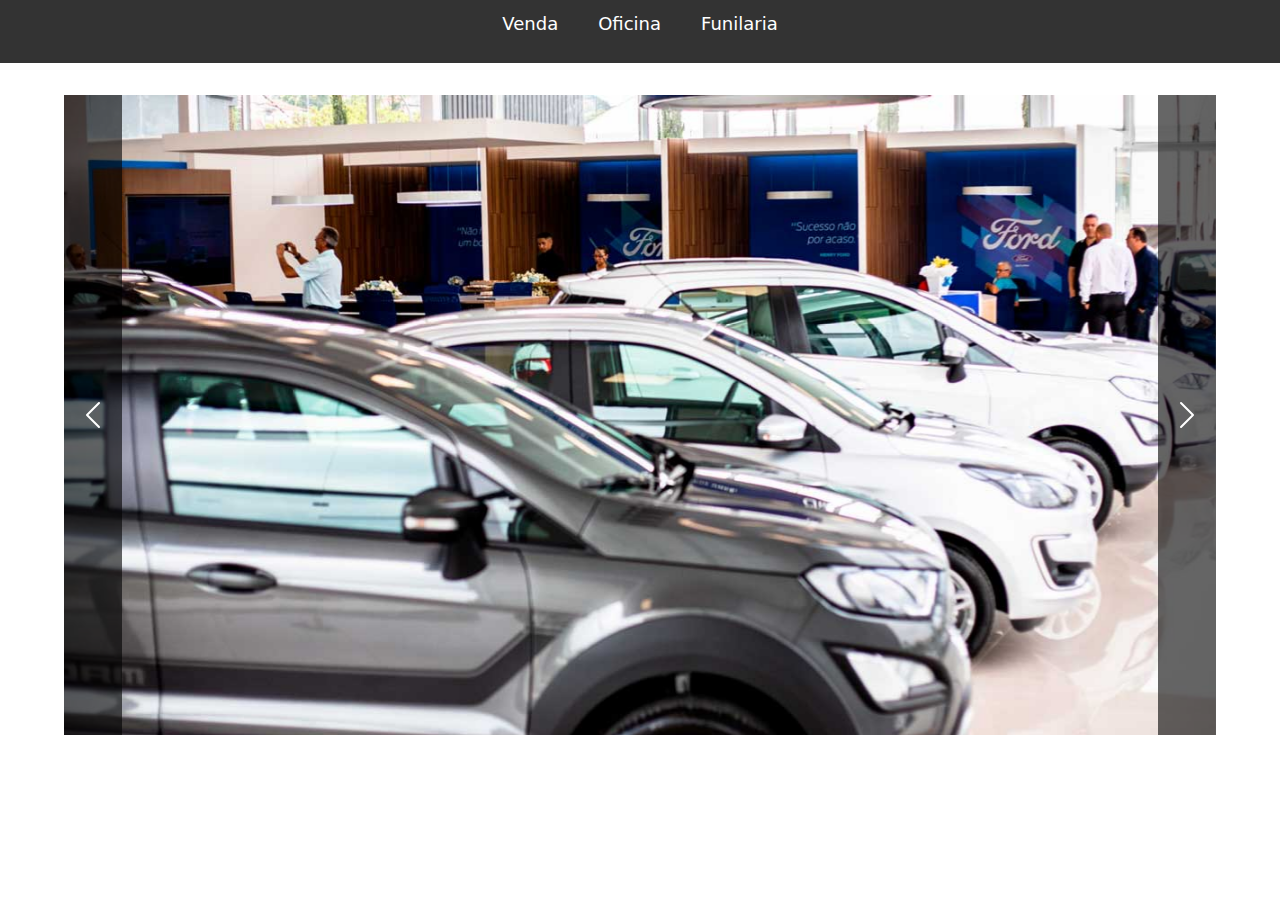
<file: pages/index.html>
<!DOCTYPE html>
<html lang="en">
	<head>
		<meta charset="UTF-8" />
		<meta name="viewport" content="width=device-width, initial-scale=1.0" />
		<title>Document</title>
        <link href="https://cdn.jsdelivr.net/npm/bootstrap@5.3.2/dist/css/bootstrap.min.css" rel="stylesheet"  crossorigin="anonymous">
        <script src="https://cdn.jsdelivr.net/npm/bootstrap@5.3.2/dist/js/bootstrap.bundle.min.js" crossorigin="anonymous" defer></script>
		<link rel="stylesheet" href="../styles/paginaFolhaEstilo.css" />
    </head>
	</head>
	<body>
		<div class="containerPaginas">
			<ul class="paginas">
				<li><a href="./vendas.page.html">Venda</a></li>
				<li><a href="./oficina.page.html">Oficina</a></li>
				<li><a href="./funilaria.page.html">Funilaria</a></li>
			</ul>
		</div>
		<div class="container">
			<div id="carouselExampleAutoplaying" class="carousel slide" data-bs-ride="carousel">
				<div class="carousel-inner">
					<div class="carousel-item active">
					  <img src="../imgs//concessionaria-1.jpg" class="d-block w-100 img-fluid" alt="...">
					</div>
					<div class="carousel-item">
					  <img src="../imgs//concessionaria-2.jpeg" class="d-block w-100 img-fluid" alt="...">
					</div>
					<div class="carousel-item">
					  <img src="../imgs/concessionaria-3.jpeg" class="d-block w-100 img-fluid" alt="...">
					</div>
				  </div>
				<button class="carousel-control-prev" type="button" data-bs-target="#carouselExampleAutoplaying" data-bs-slide="prev">
				<span class="carousel-control-prev-icon" aria-hidden="true"></span>
				<span class="visually-hidden">Previous</span>
				</button>
				<button class="carousel-control-next" type="button" data-bs-target="#carouselExampleAutoplaying" data-bs-slide="next">
				<span class="carousel-control-next-icon" aria-hidden="true"></span>
				<span class="visually-hidden">Next</span>
				</button>
			</div>
			</div>
	</body>
</html>
</file>
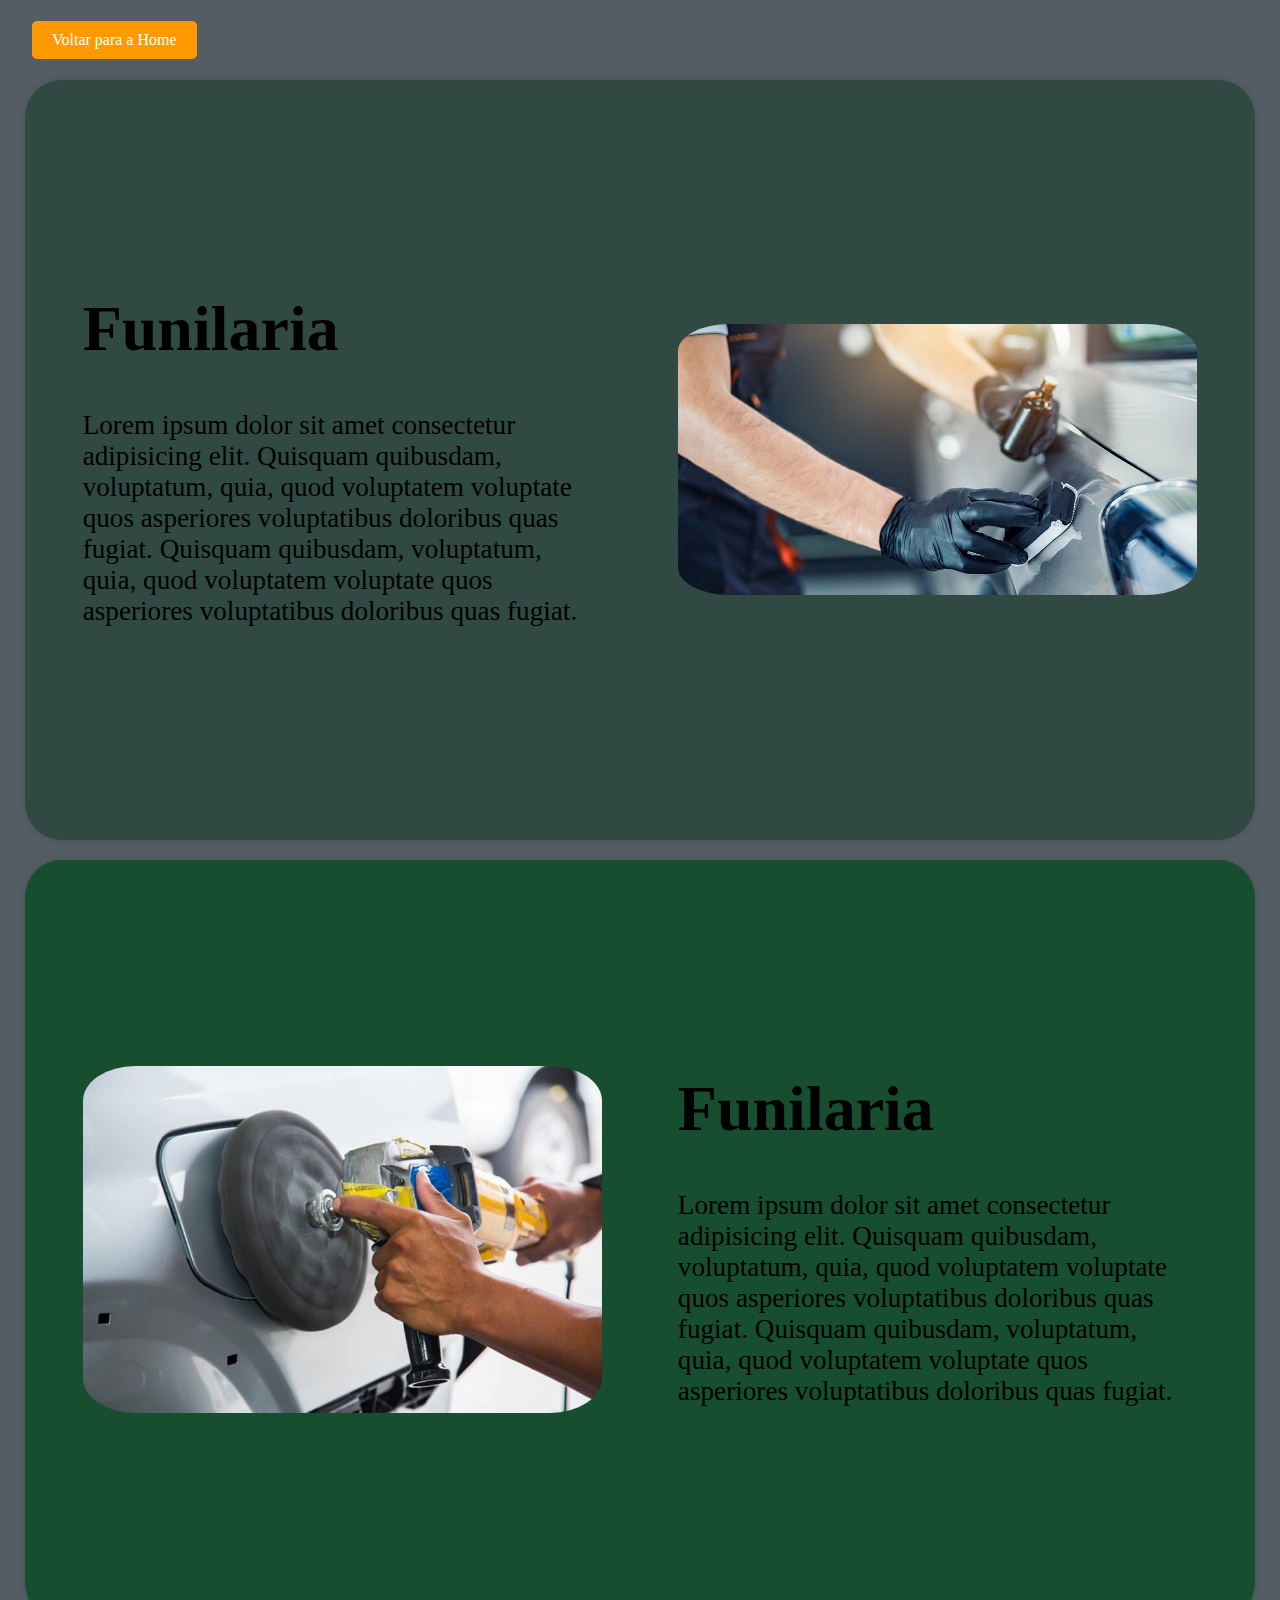
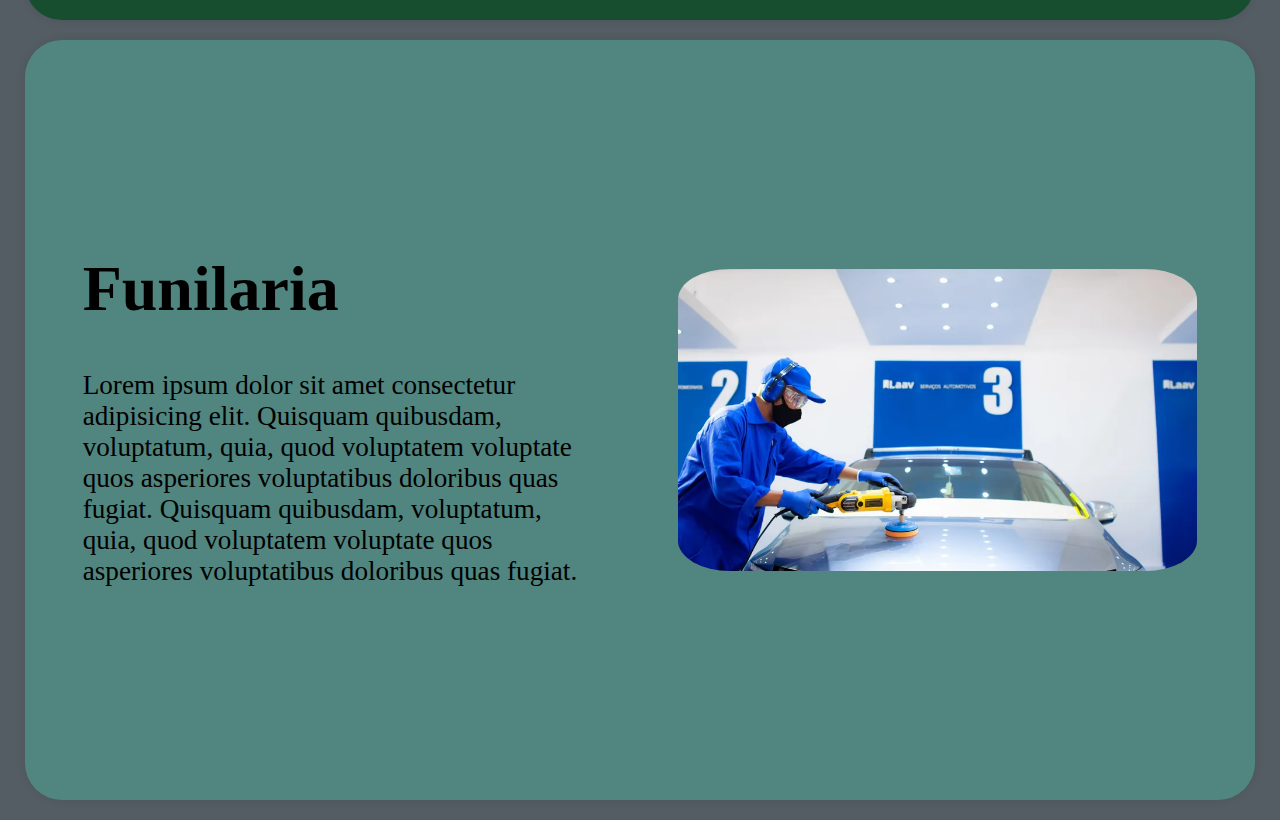
<file: pages/funilaria.page.html>
<!DOCTYPE html>
<html lang="en">
	<head>
		<meta charset="UTF-8" />
		<meta name="viewport" content="width=device-width, initial-scale=1.0" />
		<title>Funilaria</title>
		<link rel="stylesheet" href="../styles/funilaria.css" />
		<link rel="stylesheet" href="../styles/pages.css" />
	</head>
	<body>
		<div class="actions">
			<a href="./index.html" class="btn-home">Voltar para a Home</a>
		</div>
		<div class="container">
			<section class="section" id="section1">
				<div class="item">
					<h1>Funilaria</h1>
					<p>
						Lorem ipsum dolor sit amet consectetur adipisicing elit. Quisquam
						quibusdam, voluptatum, quia, quod voluptatem voluptate quos
						asperiores voluptatibus doloribus quas fugiat. Quisquam quibusdam,
						voluptatum, quia, quod voluptatem voluptate quos asperiores
						voluptatibus doloribus quas fugiat.
					</p>
				</div>
				<div class="item">
					<img src="../imgs/funilaria1.jpg" alt="Funilaria" id="img1" />
				</div>
			</section>
			<section class="section" id="section2">
				<div class="item">
					<img src="../imgs//funilaria2.jpg" alt="Funilaria" />
				</div>
				<div class="item">
					<h1>Funilaria</h1>
					<p>
						Lorem ipsum dolor sit amet consectetur adipisicing elit. Quisquam
						quibusdam, voluptatum, quia, quod voluptatem voluptate quos
						asperiores voluptatibus doloribus quas fugiat. Quisquam quibusdam,
						voluptatum, quia, quod voluptatem voluptate quos asperiores
						voluptatibus doloribus quas fugiat.
					</p>
				</div>
			</section>
			<section class="section" id="section3">
				<div class="item">
					<h1>Funilaria</h1>
					<p>
						Lorem ipsum dolor sit amet consectetur adipisicing elit. Quisquam
						quibusdam, voluptatum, quia, quod voluptatem voluptate quos
						asperiores voluptatibus doloribus quas fugiat. Quisquam quibusdam,
						voluptatum, quia, quod voluptatem voluptate quos asperiores
						voluptatibus doloribus quas fugiat.
					</p>
				</div>
				<div class="item">
					<img src="../imgs//funilaria3.jpg" alt="Funilaria" />
				</div>
			</section>
		</div>
	</body>
</html>
</file>
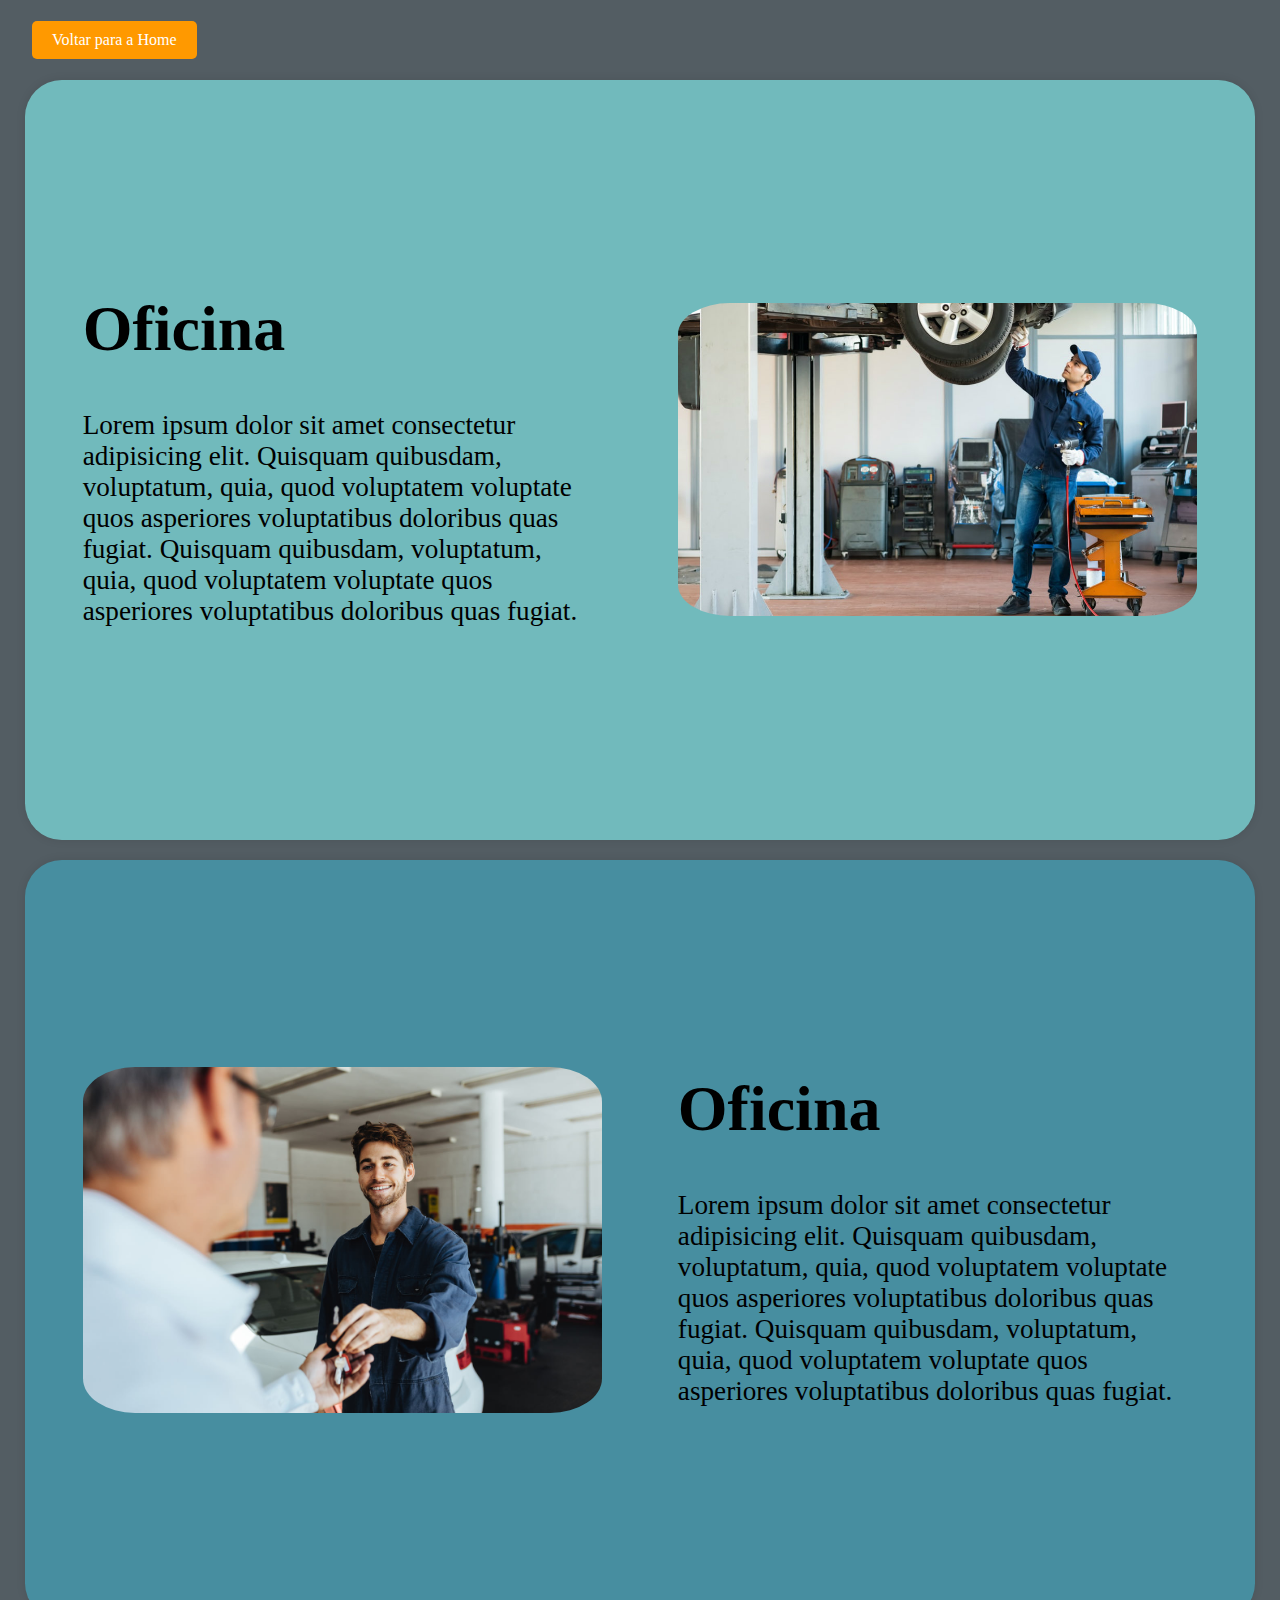
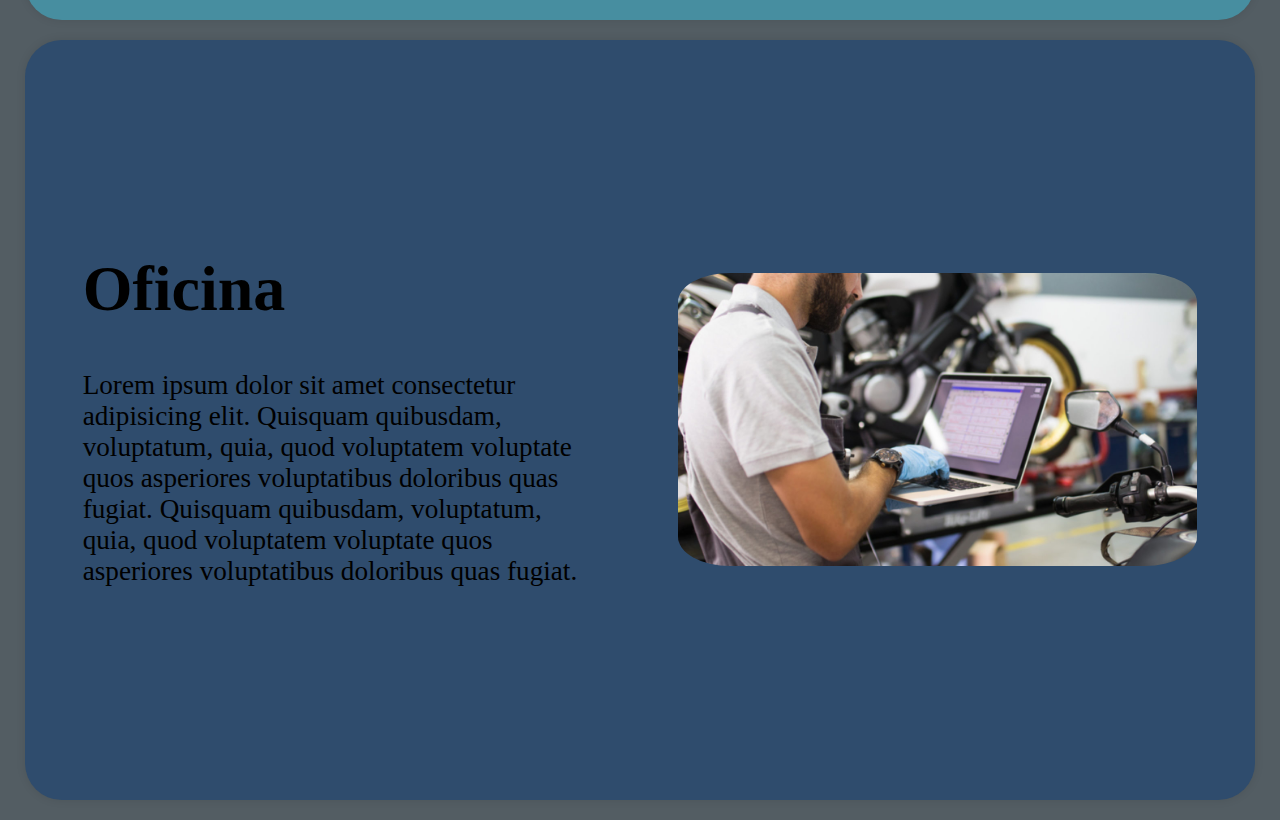
<file: pages/oficina.page.html>
<!DOCTYPE html>
<html lang="en">
	<head>
		<meta charset="UTF-8" />
		<meta name="viewport" content="width=device-width, initial-scale=1.0" />
		<title>Oficina</title>
		<link rel="stylesheet" href="../styles/oficina.css" />
		<link rel="stylesheet" href="../styles/pages.css" />
	</head>
	<body>
		<div class="actions">
			<a href="./index.html" class="btn-home">Voltar para a Home</a>
		</div>
		<div class="container">
			<section class="section" id="section1">
				<div class="item">
					<h1>Oficina</h1>
					<p>
						Lorem ipsum dolor sit amet consectetur adipisicing elit. Quisquam
						quibusdam, voluptatum, quia, quod voluptatem voluptate quos
						asperiores voluptatibus doloribus quas fugiat. Quisquam quibusdam,
						voluptatum, quia, quod voluptatem voluptate quos asperiores
						voluptatibus doloribus quas fugiat.
					</p>
				</div>
				<div class="item">
					<img src="../imgs//oficina1.jpg" alt="Oficina" />
				</div>
			</section>
			<section class="section" id="section2">
				<div class="item">
					<img src="../imgs//oficina2.jpg" alt="Oficina" />
				</div>
				<div class="item">
					<h1>Oficina</h1>
					<p>
						Lorem ipsum dolor sit amet consectetur adipisicing elit. Quisquam
						quibusdam, voluptatum, quia, quod voluptatem voluptate quos
						asperiores voluptatibus doloribus quas fugiat. Quisquam quibusdam,
						voluptatum, quia, quod voluptatem voluptate quos asperiores
						voluptatibus doloribus quas fugiat.
					</p>
				</div>
			</section>
			<section class="section" id="section3">
				<div class="item">
					<h1>Oficina</h1>
					<p>
						Lorem ipsum dolor sit amet consectetur adipisicing elit. Quisquam
						quibusdam, voluptatum, quia, quod voluptatem voluptate quos
						asperiores voluptatibus doloribus quas fugiat. Quisquam quibusdam,
						voluptatum, quia, quod voluptatem voluptate quos asperiores
						voluptatibus doloribus quas fugiat.
					</p>
				</div>
				<div class="item">
					<img src="../imgs//oficina3.jpg" alt="Oficina" />
				</div>
			</section>
		</div>
	</body>
</html>
</file>
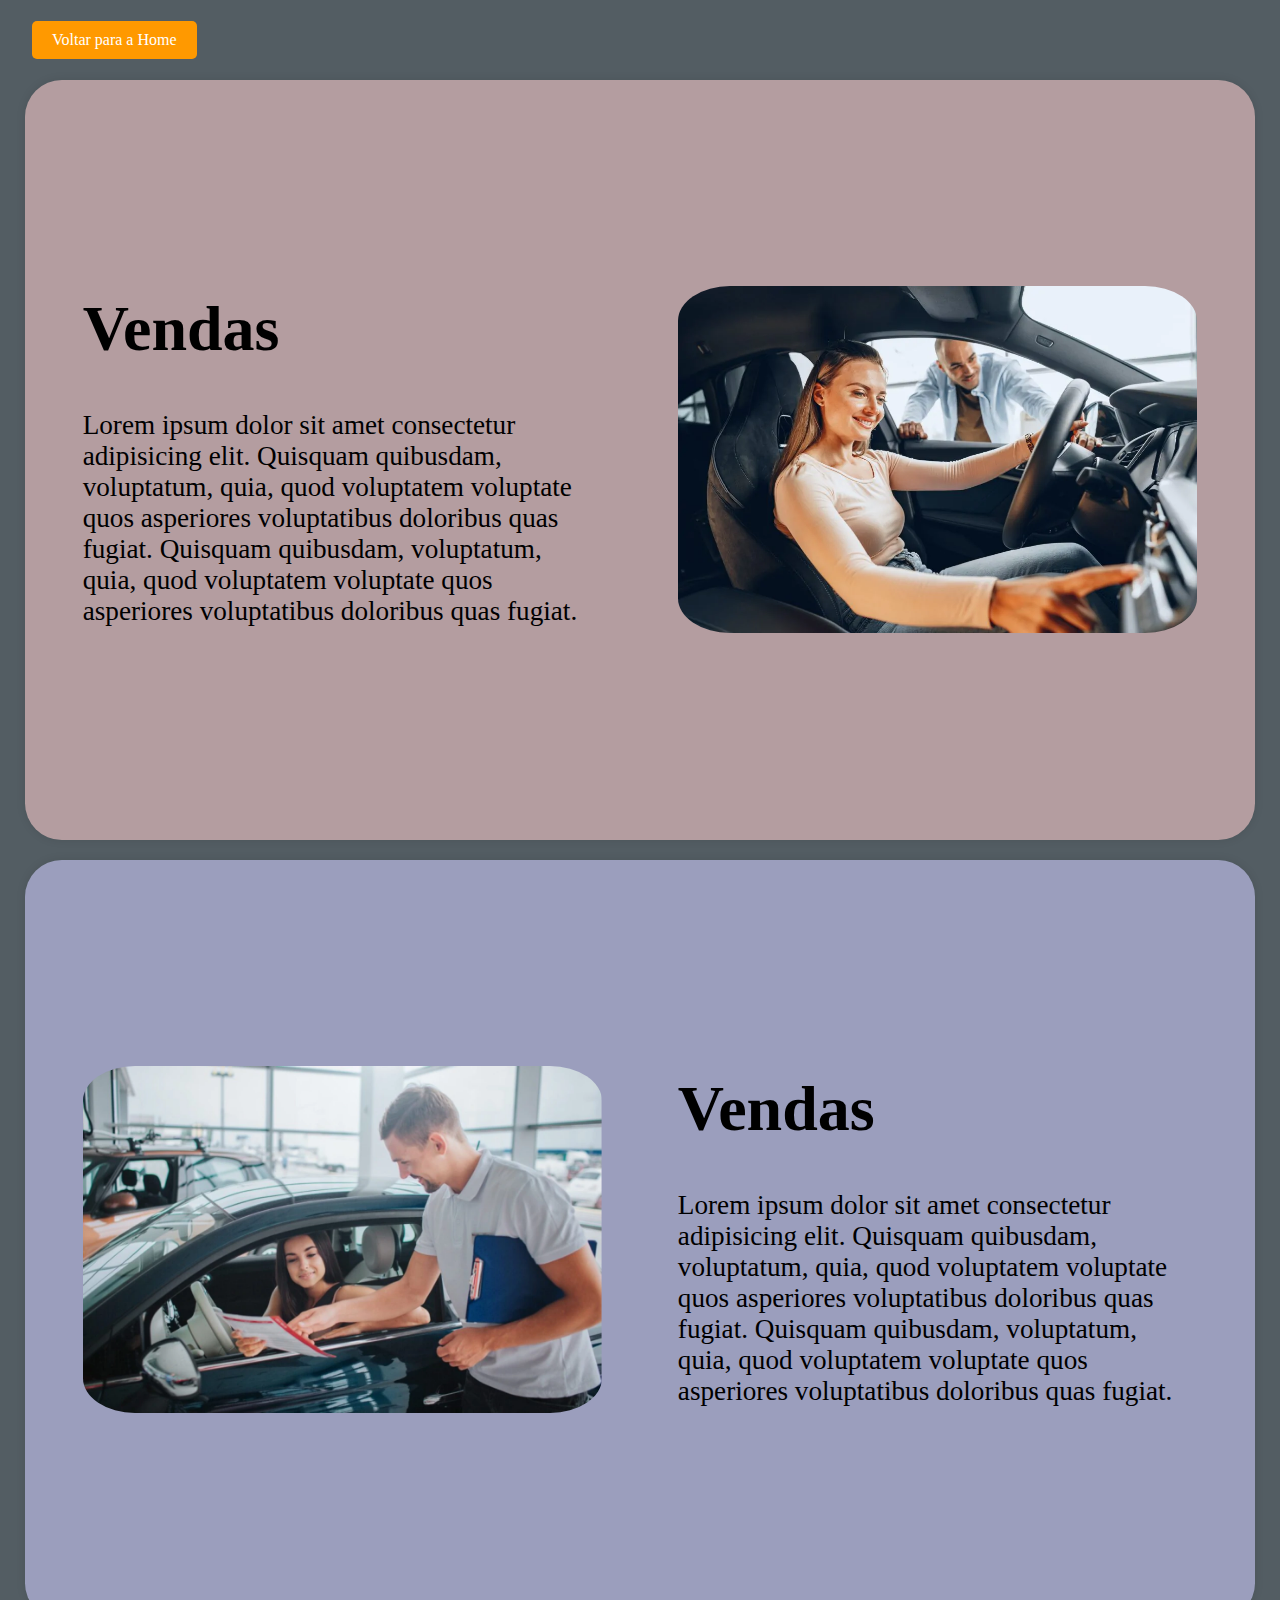
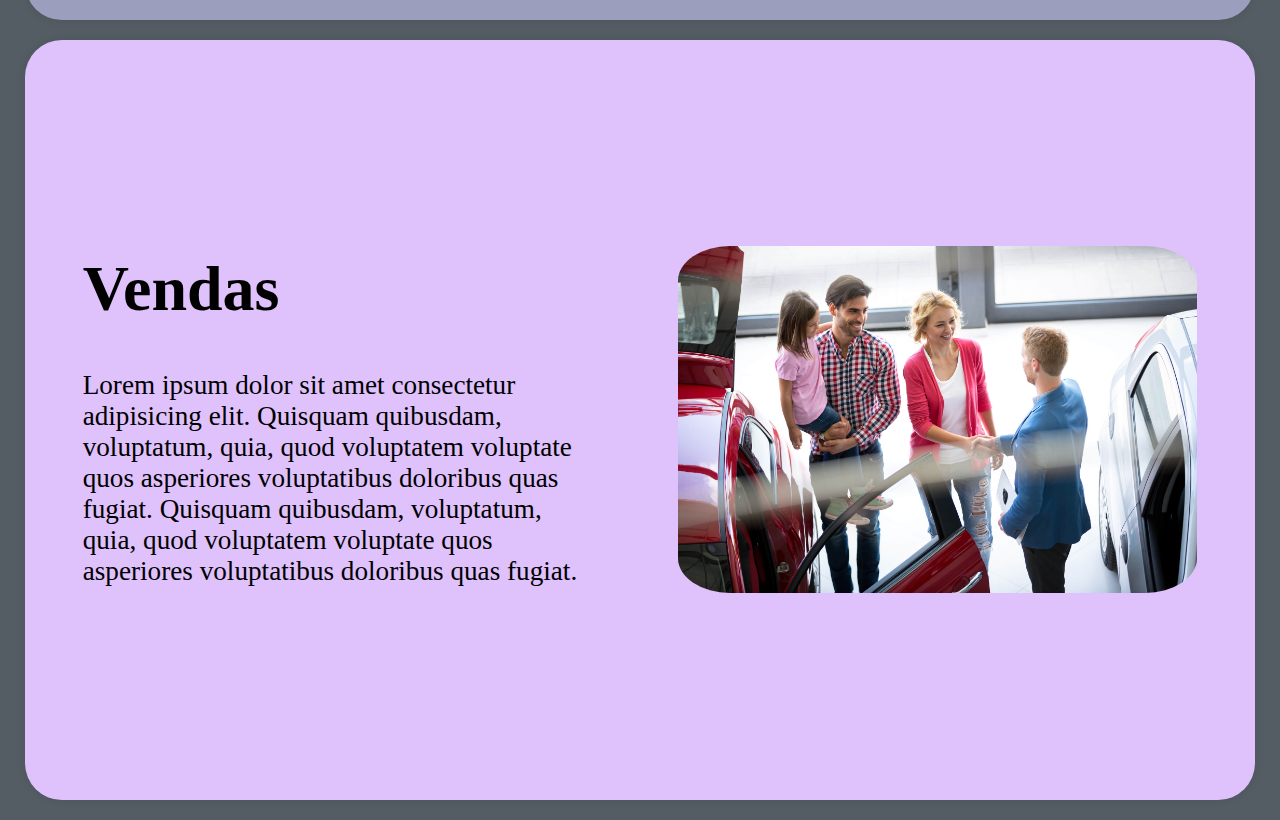
<file: pages/vendas.page.html>
<!DOCTYPE html>
<html lang="en">
	<head>
		<meta charset="UTF-8" />
		<meta name="viewport" content="width=device-width, initial-scale=1.0" />
		<title>Vendas</title>
		<link rel="stylesheet" href="../styles/vendas.css" />
		<link rel="stylesheet" href="../styles/pages.css" />
	</head>
	<body>
		<div class="actions">
			<a href="./index.html" class="btn-home">Voltar para a Home</a>
		</div>
		<div class="container">
			<section class="section" id="section1">
				<div class="item">
					<h1>Vendas</h1>
					<p>
						Lorem ipsum dolor sit amet consectetur adipisicing elit. Quisquam
						quibusdam, voluptatum, quia, quod voluptatem voluptate quos
						asperiores voluptatibus doloribus quas fugiat. Quisquam quibusdam,
						voluptatum, quia, quod voluptatem voluptate quos asperiores
						voluptatibus doloribus quas fugiat.
					</p>
				</div>
				<div class="item">
					<img src="../imgs//vendas1.jpg" alt="Vendas" />
				</div>
			</section>
			<section class="section" id="section2">
				<div class="item">
					<img src="../imgs//vendas2.jpg" alt="Vendas" />
				</div>
				<div class="item">
					<h1>Vendas</h1>
					<p>
						Lorem ipsum dolor sit amet consectetur adipisicing elit. Quisquam
						quibusdam, voluptatum, quia, quod voluptatem voluptate quos
						asperiores voluptatibus doloribus quas fugiat. Quisquam quibusdam,
						voluptatum, quia, quod voluptatem voluptate quos asperiores
						voluptatibus doloribus quas fugiat.
					</p>
				</div>
			</section>
			<section class="section" id="section3">
				<div class="item">
					<h1>Vendas</h1>
					<p>
						Lorem ipsum dolor sit amet consectetur adipisicing elit. Quisquam
						quibusdam, voluptatum, quia, quod voluptatem voluptate quos
						asperiores voluptatibus doloribus quas fugiat. Quisquam quibusdam,
						voluptatum, quia, quod voluptatem voluptate quos asperiores
						voluptatibus doloribus quas fugiat.
					</p>
				</div>
				<div class="item">
					<img src="../imgs//vendas3.jpg" alt="Vendas" />
				</div>
			</section>
		</div>
	</body>
</html>
</file>
<file: styles/paginaFolhaEstilo.css>
@charset "UTF-8";
* {
  padding: 0;
  margin: 0;
}

.containerPaginas {
  background-color: #333; /* Cor de fundo da barra de navegação */
  padding: 10px 0; /* Espaçamento interno superior e inferior */
}
.containerPaginas .paginas {
  list-style: none; /* Remove os marcadores da lista */
  padding: 0;
  display: flex;
  justify-content: center; /* Centraliza os itens horizontalmente */
}
.containerPaginas .paginas li {
  margin: 0 20px; /* Espaçamento entre os itens */
}
.containerPaginas .paginas li a {
  text-decoration: none;
  color: #fff; /* Cor do texto dos links */
  font-size: 18px;
  transition: color 0.3s; /* Transição suave para a cor do texto */
}
.containerPaginas .paginas li a:hover {
  color: #ff9900; /* Cor do texto ao passar o mouse sobre o link */
}

.container {
  width: 100%;
  display: flex;
  flex-direction: column;
  align-items: center;
  text-align: center;
  padding: 2rem;
}

#carouselExampleAutoplaying {
  width: 90vw;
  height: 80vh;
  max-height: 50vw;
}
#carouselExampleAutoplaying .carousel-inner {
  width: 100%;
  height: 100%;
}

#carouselExampleAutoplaying img {
  width: 100%;
  height: 100%;
  -o-object-fit: cover;
     object-fit: cover;
}

.carousel-control-prev,
.carousel-control-next {
  width: 5%;
  height: 100%;
  opacity: 100;
  z-index: 5;
  background-color: rgba(0, 0, 0, 0.6);
}

li {
  color: Red;
}/*# sourceMappingURL=paginaFolhaEstilo.css.map */
</file>
<file: styles/funilaria.css>
#section1 {
  background-color: rgb(48, 73, 66);
}

#section2 {
  background-color: rgb(22, 78, 47);
}

#section3 {
  background-color: rgb(81, 133, 127);
}/*# sourceMappingURL=funilaria.css.map */
</file>
<file: styles/pages.css>
@charset "UTF-8";
* {
  margin: 0;
  padding: 0;
}

body {
  background-color: rgb(83, 93, 99);
}

.container {
  display: flex;
  flex-direction: column;
  justify-content: center;
  align-items: center;
}

.section {
  display: flex;
  flex-direction: row;
  align-items: center;
  padding: 20px;
  border-radius: 2.3em;
  box-shadow: 0 0 10px rgba(0, 0, 0, 0.1);
  margin-bottom: 20px;
  height: 80vh;
  width: 93vw;
}
.section .item {
  width: 47%;
  padding: 20px;
  margin: 0 1.5%;
}
.section .item img {
  max-width: 100%;
  height: auto;
  display: block;
  border-radius: 10%;
}
.section .item h1 {
  font-size: 4em;
  margin-bottom: 0.7em;
}
.section .item p {
  font-size: 1.7em;
}

.actions {
  margin: 1.3em 0px; /* Define a distância do topo */
}
.actions .btn-home {
  display: inline-block;
  padding: 10px 20px;
  background-color: #ff9900; /* Cor de fundo do botão */
  color: #fff; /* Cor do texto do botão */
  text-decoration: none;
  border-radius: 5px;
  transition: background-color 0.3s; /* Transição suave para a cor de fundo */
  margin-left: 2em; /* Define a distância da borda esquerda */
}
.actions .btn-home:hover {
  background-color: #ff6600; /* Cor de fundo ao passar o mouse sobre o botão */
}/*# sourceMappingURL=pages.css.map */
</file>
<file: styles/oficina.css>
#section1 {
  background-color: rgba(122, 212, 212, 0.788);
}

#section2 {
  background-color: rgb(71, 142, 160);
}

#section3 {
  background-color: rgb(47, 76, 109);
}/*# sourceMappingURL=oficina.css.map */
</file>
<file: styles/vendas.css>
#section1 {
  background-color: rgba(241, 198, 198, 0.616);
}

#section2 {
  background-color: rgba(200, 200, 245, 0.616);
}

#section3 {
  background-color: rgb(223, 193, 252);
}/*# sourceMappingURL=vendas.css.map */
</file>
